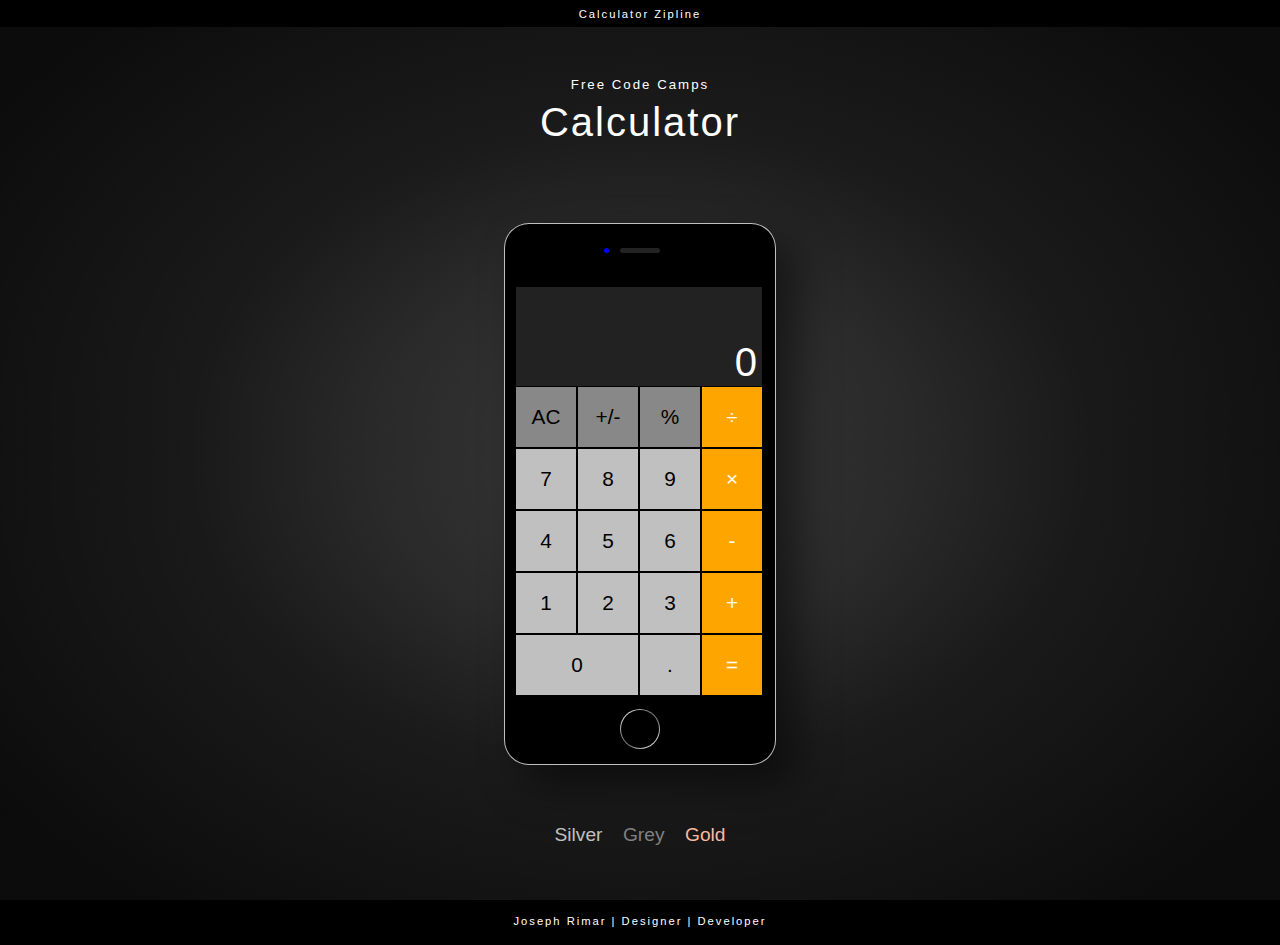
<file: Calculator/index.html>
<!DOCTYPE html>
<html>
	<head>
		<meta charset="utf-8">
		<meta name="viewport" content="width=device-width, initial-scale=1">
		<link href='https://fonts.googleapis.com/css?family=Ubuntu:400,300italic|Lato:100,400,700|Merriweather:300,400' rel='stylesheet' type='text/css'>
		<link rel="stylesheet" type="text/css" href="calculator.css">
	</head>
	<body>
		<div id='mainWrapper'>
		
					
						<header>
							<h4>Calculator Zipline</h4>
						</header>
						<div id='titleInfo'>
							<h5>Free Code Camps</h5>
							<h2>Calculator</h2>
						</div>
						<div id='calcBody'>

							<div id='calcbodyInside' class='colorChange'>
									<div id="calcInterior">
										<div id="calcTop" class='colorChange'>
											<div id='camera'></div>
											<div id="earPiece"></div>
									</div>
									<div id="calcDisplay">
										<p id="calcText">0</p>
									</div>
									<div id='calcControls'>
										<div class="mainControls">
											<ul>
												<li id='clearButton' class=" controls nonNumbers">AC</li>
												<li id='plusMinusButton' class="nonNumbers">+/-</li>
												<li id='percentButton' class="nonNumbers">%</li>
												<li id='divideButton' class="operation rightAligned">&divide</li>
											</ul>
										</div>
										<div class="mainControls">
											<ul>
												<li id='sevenButton' class="numControls" value="7">7</li>
												<li id='eightButton' class="numControls" value="8">8</li>
												<li id='nineButton' class="numControls" value="9">9</li>
												<li id="multiply" class="operation rightAligned">&times</li>
											</ul>
										</div>
										<div class="mainControls">
											<ul>
												<li id='fourButton' class="numControls" value="4">4</li>
												<li id='fiveButton' class="numControls" value="5">5</li>
												<li id='sixButton' class="numControls" value="6">6</li>
												<li id='minusButton' class="operation rightAligned">-</li>
											</ul>
										</div>
										<div class="mainControls">
											<ul>
												<li id='oneButton' class="numControls" value="1">1</li>
												<li id='twoButton' class="numControls" value="2">2</li>
												<li id='threeButton' class="numControls" value="3">3</li>
												<li id='addButton' class="operation rightAligned">+</li>
											</ul>
										</div>
										<div class="mainControls">
											<ul>
												<li id="zeroButton" class=" numControls controls" value="0">0</li>
												<li id='decimalButton' class=" numControls controls" value="">.</li>
												<li id='equalsButton' class="operation rightAligned">=</li>
											</ul>
										</div>
										
									</div>
									<div id="calcBottom" class='colorChange'>
										<div id='fingerButtonOutside' class='silverRing'>
											<div id='fingerButtonInside' class='colorChange'>
										</div>
									</div>
									</div>
								</div>
							</div>
						</div>
						<ul id="colorOptions">
							<li id="silverColor">Silver</li>
							<li id="blackColor">Grey</li>
							<li id="goldColor">Gold</li>
						</ul>
		</div>
		<footer>
			<p>Joseph Rimar | Designer | Developer</p>
		</footer>
		<script type="text/javascript" src="calculator.js"></script>
		
	</body>
</html>
</file>
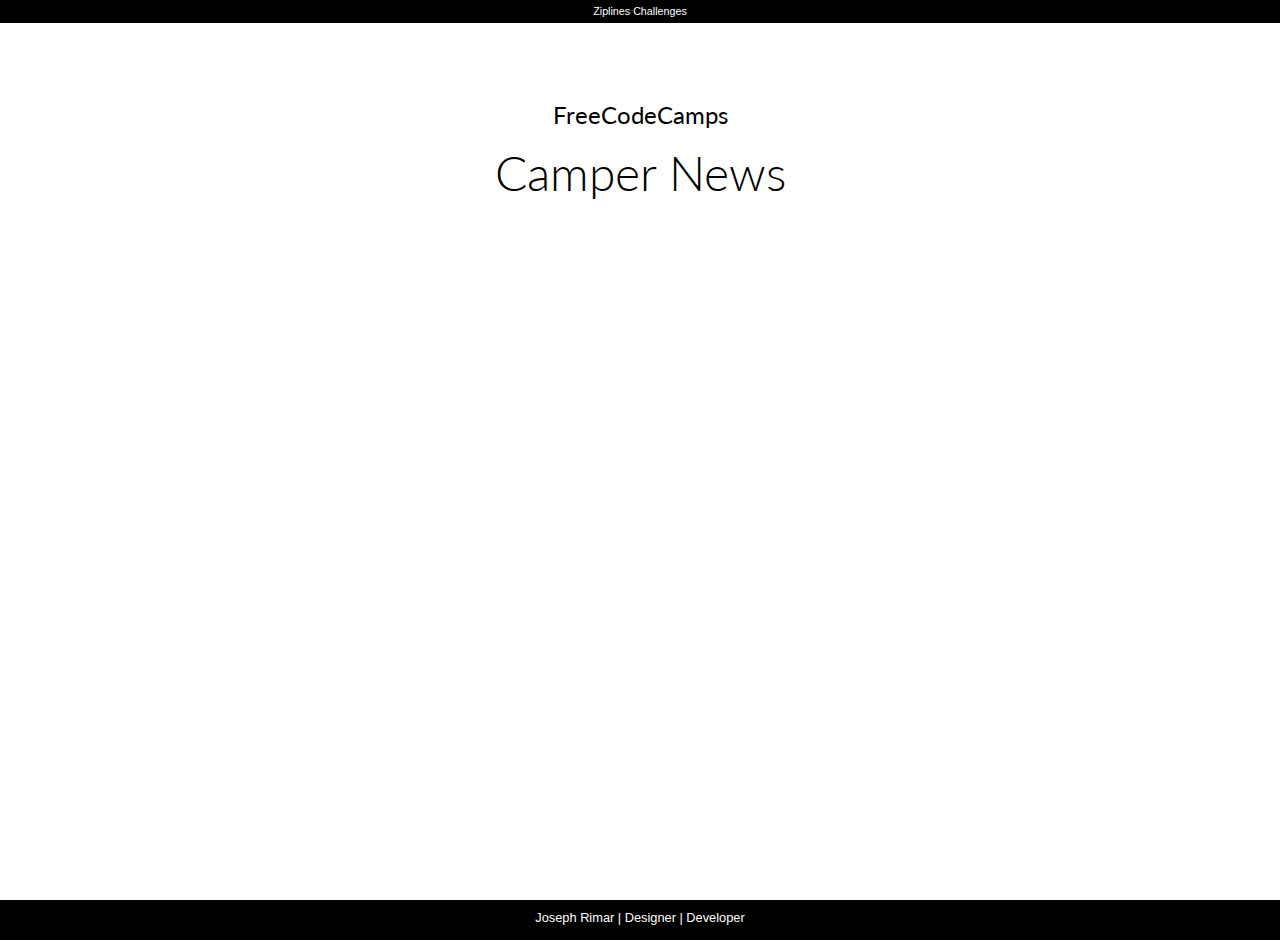
<file: camperNews/index.html>
<!DOCTYPE html>
<html>
	<head>
		<meta charse"utf-8">
		<meta name="viewport" content="width=device-width, initial-scale=1">
		<link href='https://fonts.googleapis.com/css?family=Lato:300,100' rel='stylesheet' type='text/css'>
		<link rel="stylesheet" type="text/css" href="main.css">
		<script type="text/javascript" src="https://ajax.googleapis.com/ajax/libs/jquery/2.1.3/jquery.min.js"></script>
	</head>
	<body>
		<div id="mainWrapper">
			<header>
				<h6>Ziplines Challenges</h6>
			</header>
			<h6 id="codeCamp">FreeCodeCamps</h6>
			<h3 id="mainTitle">Camper News</h3>
			<!-- <div class="entry">
				<div class="image"></div>
				<p class="title">A New Title Goes Here</p>
				<p class="author">Author here</p>
				<p class="likes"> &#9829 Likes</p>
				<p class="date">posted on ....</p>
				<button class="link">Discuss</button>
			</div>
			<div class="entry">
				<div class="image"></div>
				<p class="title">A New Title Goes Here</p>
				<p class="author">Author here</p>
				<p class="likes">Likes</p>
				<p class="date">posted on ....</p>
				<button class="link">Discuss</button>
			</div>
			<div class="entry">
				<div class="image"></div>
				<p class="title">A New Title Goes Here</p>
				<p class="author">Author here</p>
				<p class="likes">Likes</p>
				<p class="date">posted on ....</p>
				<button class="link">Discuss</button>
			</div>
			<div class="entry">
				<div class="image"></div>
				<p class="title">A New Title Goes Here</p>
				<p class="author">Author here</p>
				<p class="likes">Likes</p>
				<p class="date">posted on ....</p>
				<button class="link">Discuss</button>
			</div> -->
		</div>
		<footer>
			<p>Joseph Rimar | Designer | Developer</p>
		</footer>
		<script type="text/javascript" src="app.js"></script>
	</body>
</html>
</file>
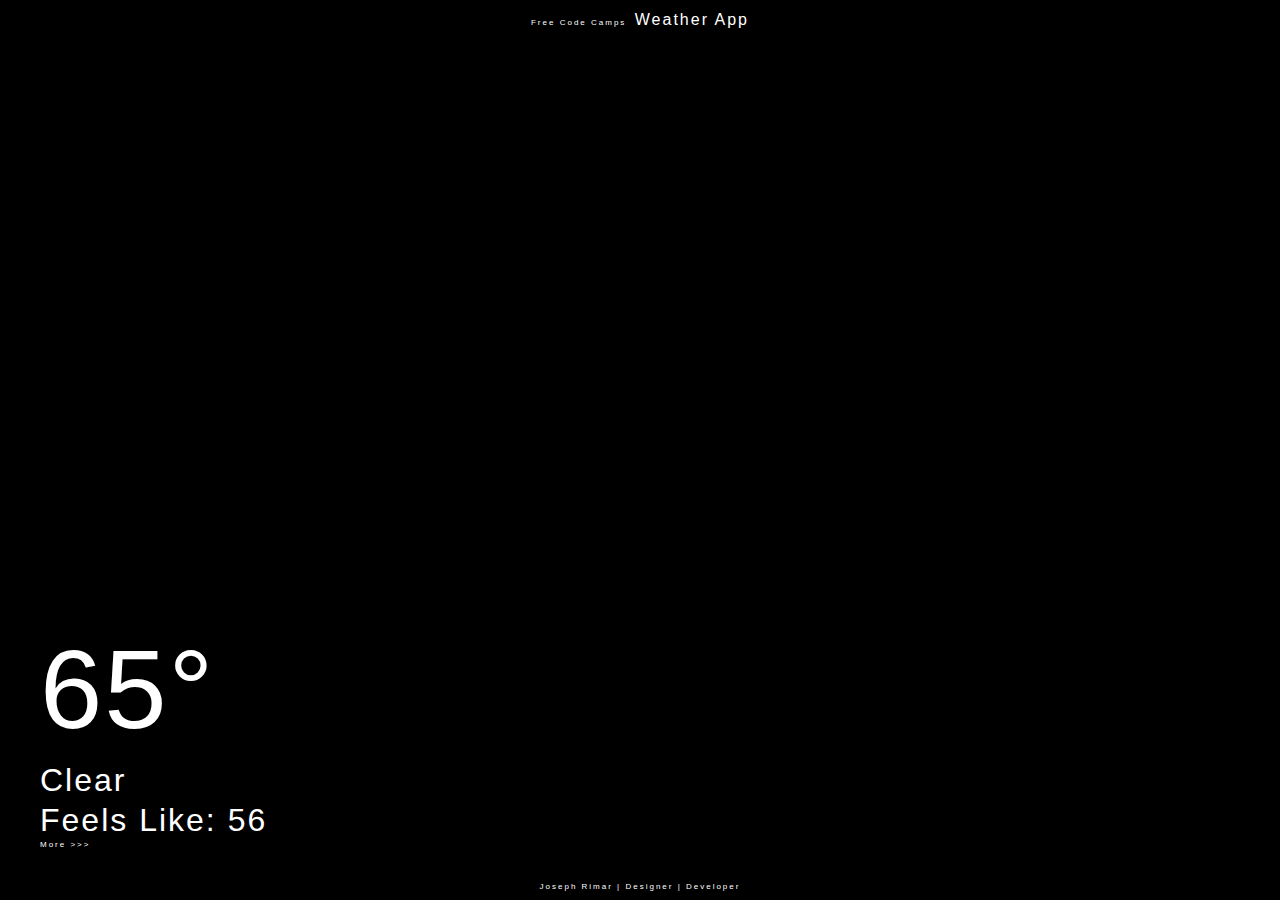
<file: localWeather/index.html>
<!DOCTYPE html>
<html>
	<head>
		<meta charset-"utf-8">
		<meta name="viewport" content="width=device-width, initial-scale=1">
		<link href='https://fonts.googleapis.com/css?family=Lato:400,300,100' rel='stylesheet' type='text/css'>
		
		<link rel="stylesheet" type="text/css" href="main.css">
		<script src="http://code.jquery.com/jquery-1.11.0.min.js"></script>
	</head>
	<body>
		<div id="mainWrapper">
			
			<p id="titleInfo">Free Code Camps &nbsp<span>Weather App</span></p>
			<div id="smallWeather">
				<h1>65&deg</h1>
				<p>Clear</p>
				<p>Feels Like: 56</p>
				<p>More >>> </p>
			</div>
			<div id="bigWeather">
				<h2 id="exitButton">X</h2>
				<div id="currentInfo">
					<h2 id="cityTag">Location</h2>
					<h4 id="conditionsTag">Conditions</h4>
					<h4 id='windConditionsTag'>Windy</h4>
					<h1 id="temperatureTag">60&degF</h1>

				</div>
				<div id="smallConditionsTag">
					<p>Today Wednesday</p>
					<p>59 42</p>
				</div>
				<div id="hourlyForcastTag">
					<!-- <div class="hourlyForcast">
						<p>Time</p>
						<p>Image</p>
						<p>Temp</p>
					</div> -->
					</div>
				<div id="weeklyForcastTag">
					<!-- <div class="dailyWeather">
						<p>Monday</p>
						<p>Icon</p>
						<p>70 &nbsp 52</p>
					</div> -->
				</div>
				<div id="summary">
					<p>Summary of today</p>
				</div>
				<div id='dailyDetails'>
					<div id="dailySummaryLeft">
						<p>Sunrise: </p>
						<p>Sunset: </p>
						<p>Chance of Rain: </p>
						<p>Humidity: </p>
						<p>Wind: </p>
						<p>Feels Like: </p>
					</div>
					<div id="dailySummaryRight">
						<p>6:58AM</p>
						<p>6:23PM</p>
						<p>20%</p>
						<p>65%</p>
						<p>6</p>
						<p>65</p>
				</div>
			</div>
		</div>
			<p id="footer">Joseph Rimar | Designer | Developer</p>
		</div>
		<script type="text/javascript" src="app.js"></script>
		</body>
</html>
</file>
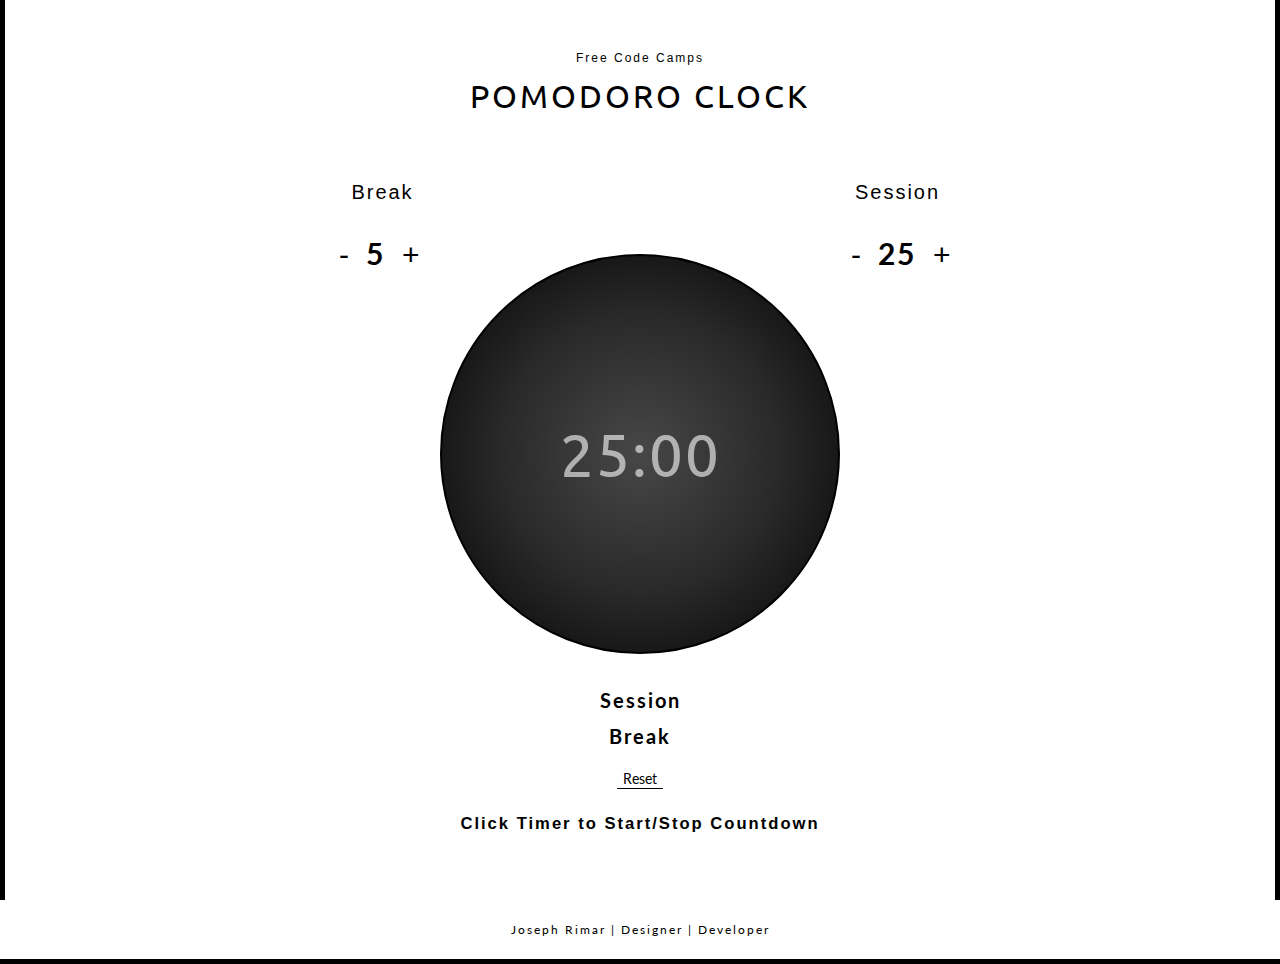
<file: PomodoroClock/index.html>
<!DOCTYPE html>
<html>
	<head>
		<meta name="viewport" content="width=device-width, initial-scale=1">
		<link href='https://fonts.googleapis.com/css?family=Ubuntu:400,300italic|Lato:400,700' rel='stylesheet' type='text/css'>
		<link rel="stylesheet" type="text/css" href="main.css">
		<title>Pomodoro Clock</title>
	</head>
	<body>
		<div id="mainWrapper">
			<header>
				<h4>Joseph Rimar</h4>
			</header>
			<div id="Machine">
				<div id="titleBlock">
					<h6>Free Code Camps</h6>
					<h1>POMODORO CLOCK</h1>
				</div>
				<h4 id="breakTitle">Break</h4>
				<h4 id="sessionTitle">Session</h4><br>
				<div id="mainControls">
					<div id="breakControls" class='controls'>
						<button id="decreaseBreak">-</button>
						<p id="breakLabel"></p>
						<button id="increaseBreak">+</button>
					</div>
					<div id="sessionControls" class='controls'>
						<button id="decreaseSession">-</button>
						<p id="sessionLabel"></p>
						<button id="increaseSession">+</button>
					</div>
				</div>
				<div id="mainTimerDiv">
					<h2 id="timerText"></h2>
				</div>
				<div id='Current'>
					<p id='sessionTag'>Session</p>
					<p id='breakTag'>Break</p>
				</div>
				<button id='Reset'>Reset</button>
				<h5 id='Instructions'>Click Timer to Start/Stop Countdown</h5>

			</div>
		</div>
		<footer>
			<p>Joseph Rimar | Designer | Developer</p>
		</footer>
		<script type="text/javascript" src='app.js'></script>
	</body>
</html>
</file>
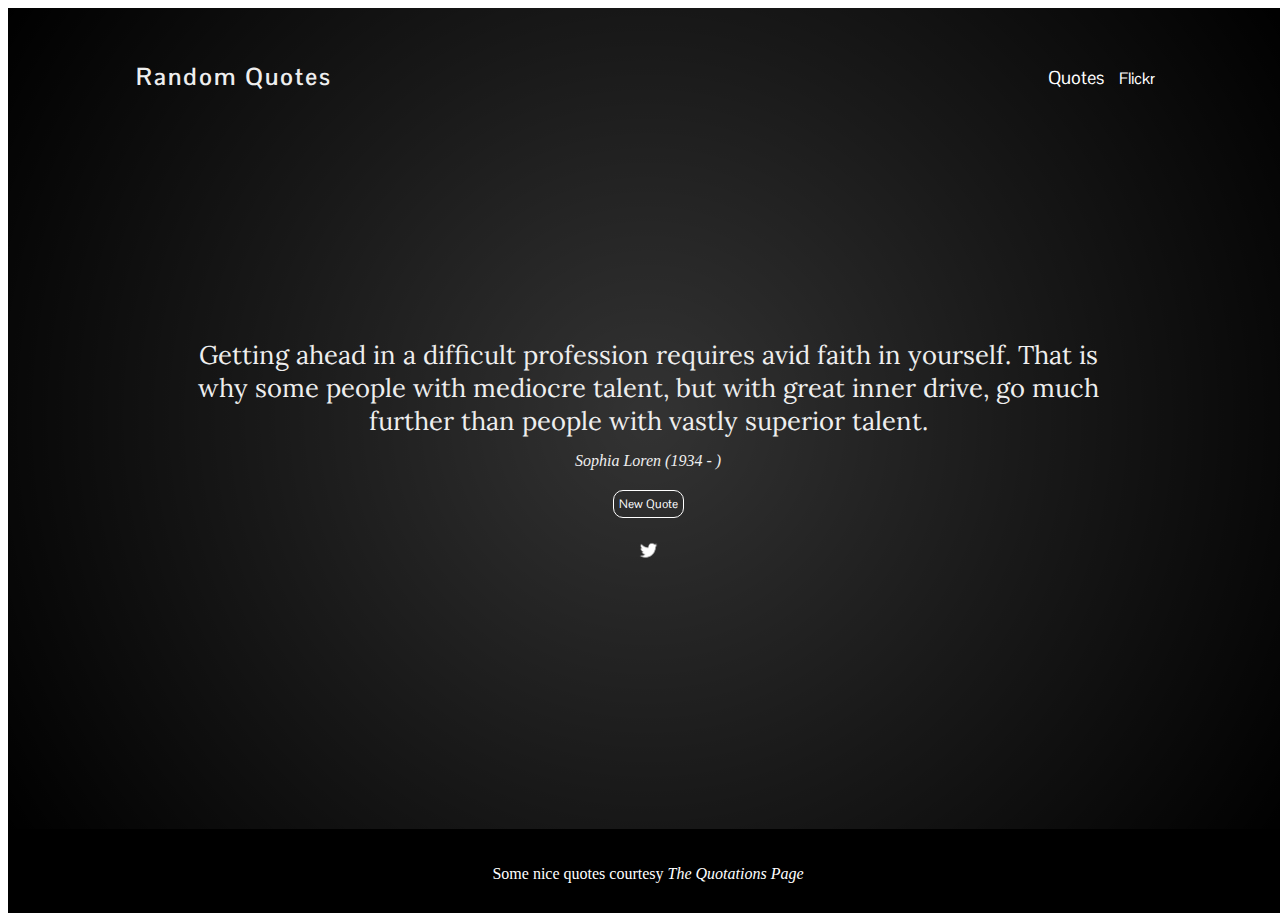
<file: randomQuoteMachine/index.html>
<!DOCTYPE html>
<html>
	<head>
		<meta charset="utf-8">
		<meta name="viewport" content="width=device-width, initial-scale=1">
		<link href='https://fonts.googleapis.com/css?family=Poiret+One|Pontano+Sans|Lora' rel='stylesheet' type='text/css'>
		<link rel="stylesheet" href="style.css">
		<script src="http://code.jquery.com/jquery-1.11.0.min.js"></script>
	</head>
	<body>
		<div id="wrapper">
			<div id="title">
				<h1>Random Quotes</h1>
					<button id="showQuotes" class="headerButtons selected" onclick="showQuotes()">Quotes</button>
					<button id="showFlickr" class="headerButtons unselected" onclick="showFlickr()">Flickr</button>
			</div>
			<h3> </h3>
			<div id="quoteWrapper">
				<div id="quote">
				</div>
				<div id="author">
				</div>
			
			<button onclick="clicked()" id="quoteButton" class="action">New Quote</button><br>
			<a id="tweetButton" class="twitter-share-button" href="#"><img id="twitterLogo" src="TwitterLogo_white.png"></a>
			</div>
			<div id="flickrWrap">
				<h3>Some interesting quotes from <a href="http://www.flickr.com/photos/tags/quotes">Flickr's Feed</a></h3>
				<div id='flickrPhoto'>
				</div>
				<button id='flickrButton' onclick="getFlickrPhotos()" class="action">Get Quote</button>
			</div>
		</div>
		<body>
	<footer>
		<p>Some nice quotes courtesy <a id="quotationsPage" href="#">The Quotations Page</a></p>
		<script type="text/javascript" src="app.js"></script>
	</footer>
</html>
</file>
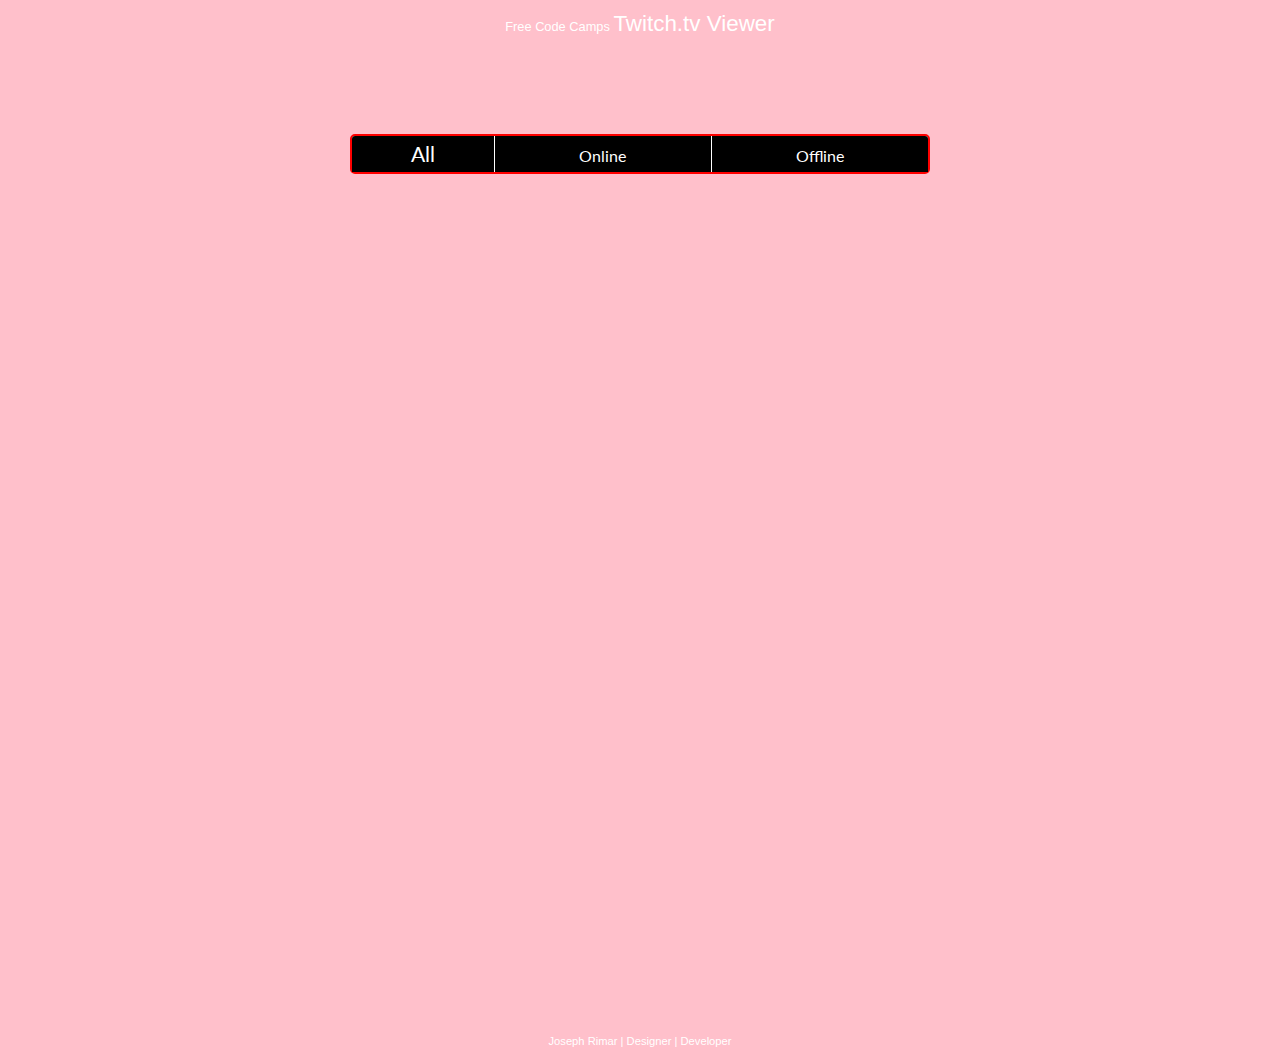
<file: twitchTv/index.html>
<!DOCTYPE html>
<html>
	<head>
		<meta charset="utf-8">
		<meta name="viewport" content="width=device-width, initial-scale=1">

		<link rel="stylesheet" type="text/css" href="main.css">
			<link href='https://fonts.googleapis.com/css?family=Lato:300,100' rel='stylesheet' type='text/css'>
		<script type="text/javascript" src="https://ajax.googleapis.com/ajax/libs/jquery/2.1.3/jquery.min.js"></script>
	</head>
	<body>
		<header>
			<h4><a href="http://www.freecodecamp.com">Free Code Camps </a><span>Twitch.tv Viewer</span></h4>
		</header>
		<div id="mainWrapper">
			<div id="content">
				<div id="status">
					<h2 id="showAll" class="statusTitle active">All</h2>
					<h2 id="showOnline" class="statusTitle inactive">Online</h2>
					<h2 id="showOffline" class="statusTitle inactive">Offline</h2>
				</div>
				<div id="allStreamers">
					<!-- <div class="streamer">
						<img src="http://vignette1.wikia.nocookie.net/adventuretimewithfinnandjake/images/2/29/Tom-cruise-funny-face.png/revision/latest?cb=20130216121424" alt="funnyFace">
						<h4>FreeCodeCamp</h4>
						<h3>&#10060</h3> -->
						<!-- <p>more info here</p> -->
					<!-- </div>
					<div class="streamer">
						<img src="http://vignette1.wikia.nocookie.net/adventuretimewithfinnandjake/images/2/29/Tom-cruise-funny-face.png/revision/latest?cb=20130216121424" alt="funnyFace">
						<h4>FreeCodeCamp</h4>
						<h3>&#10060</h3>
						<p>more info here</p>
					</div> -->

				</div>
				<div id='onlineStreamers'>
				</div>
				<div id='offlineStreamers'>
				</div>
			</div>
		</div>
		<footer id="stickyFooter">
			<h4>Joseph Rimar | Designer | Developer</h4>
		</footer>
		<script type="text/javascript" src="app.js"></script>
	</body>
</html>
</file>
<file: randomQuoteMachine/style.css>
* {
	box-sizing: border-box;
}

html {
	text-align: center;
}

html, body, #wrapper {
	height: 97%;
	width: 100%;
}


#wrapper {
	color: #eee;
	padding-top: 10%;
	background: radial-gradient(circle,rgba(0,0,0,.8), rgba(0,0,0,.9), rgba(0,0,0,1)); 
	overflow: scroll;
}

#title {
	padding-top: 2px;
	width: 30%;
	margin: 2% auto 0;
	border-bottom: solid 1px;
	padding-bottom: 5px;
	font-family: 'Pontano Sans', sans-serif;
	letter-spacing: 2px;
}

.headerButtons {
	margin: auto;
	font-size: 1em;
	border-radius: 10px;
}

.selected {
	/*background-color: white;
	color: black;*/
	font-size: 1.15em;
}
.unselected:hover {
	transform: rotate(360deg);
}


#quoteWrapper {
	width: 75%;
	margin: auto;
	margin-bottom: 10px;
}

#quote {
	padding: 20px 20px 5px 20px;
	font-size: 1em;
	font-family: 'Lora', serif;
	font-weight: 100;
}
#author {
	font-size: 1em;
	padding-top: 10px;
	font-style: italic;
}
#twitterLogo {
	width: 25px;
	height: 25px;
}

#flickrWrap {
	display: none;
}
#flickrPhoto {
	display: none;
	margin-top: 20px;
	width: 75%;
	margin: auto;
}

#flickrWrap h3 {
	font-size: 1rem;
	font-family: 'Pontano Sans', sans-serif;
}

.action {
	border: solid 1px;
	font-size: .75em;
	border-radius: 10px;
}

.photoFeed {
	min-width: 280px;
	min-height: 280px;
	max-height: 400px;
	max-width: 280px;
}
a {
	text-decoration: none;
	color: white;
	font-style: italic;
}

button {
	font-size: 1em;
	border: none;
	margin-top: 20px;
	margin-bottom: 20px;
	background-color: inherit;
	color: white;
	padding: 5px;
	font-family: 'Pontano Sans', sans-serif;
}

button:hover {
	background-color: black;
	color: white;
	cursor: pointer;
}

button:focus {
	outline: none;
}

footer {
	padding: 20px;
	background-color: black;
	color: white;
}

footer p {
	margin-bottom: 10px;
	height: 3%;
	
}

@media (min-width: 780px) {
	#wrapper {
		padding-top: 3%;
	}
	#title {
		width: 90%;
		max-width: 1024px;
		border: none;
		margin-bottom:180px;
		text-align: right;
	}

	#title h1 {
		margin: 0;
		text-align: left;
		float: left;
		font-size: 1.5em;

	}

	#title h1:after {
		content: "";
		clear: both;
	}

	#headerButtons {
		float: right;
	}

	#quoteWrapper {
		max-width: 980px;
		
	}
	#quote {
		font-size: 1.6rem;
	}

	#flickrWrap {
		margin-top: -5%;
	}
	.photoFeed {
	min-width: 280px;
	min-height: 280px;
	max-height: 480px;
	max-width: 480px;
}
}

@media (min-width: 1024px) {
	#wrapper {
		padding-top: 2%;
	}

	#quoteWrapper {
		padding-top: 3%;
	}


}
</file>
<file: Calculator/calculator.css>
/*-------- Reset all Browser Styling --------*/
html, body { margin: 0px; padding: 0px; border: 0px; }
body { font: 1em/1.25 Arial, Helvetica, sans-serif; }
h1, h2, h3, h4, h5, h6 { margin: 0; 
	padding: 0; 
	font-weight: normal; 
	font-family: Arial, 
	Helvetica, sans-serif; 
}
/*-------- Box Sizing --------*/
* {
	box-sizing: border-box;
}

/*-------- Main Styling --------*/

html, body, #mainWrapper {
	height: 100%;
	margin: 0 auto;
	text-align: center;
	font-family: "Lato" Arial;
	font-weight: 400;

}

/*body {
	overflow: scroll;
}*/
#mainWrapper {
	overflow: scroll;
	background: linear-gradient(rgba(0,0,0,.9),rgba(0,0,0,.9),rgba(0,0,0,.9),rgba(0,0,0,.9),
		rgba(0,0,0,.7),rgba(0,0,0,6),rgba(0,0,0,1));
}

#wall, #floor {
	display: none;
}
 
header {
	font-family: "Merriweather" Arial;
	font-weight: 400;
	letter-spacing: 2px;
	font-size: .7em;
	background-color: black;
	color: white;
	height: 3%;
	padding-top: 5px;
}

#titleInfo {
	margin: 20px auto;
	color: white;
}

#titleInfo * {
	font-family: "Lato" sans-serif;
	font-weight: 100;
	letter-spacing: 2px;
	padding-bottom: .5%;
}

#titleInfo h2 {
	font-size: 2.5rem;
	margin-top: -3px;
}

#calcBody {
	margin: 40px auto 20px;
	height: 542px;
	width: 272px;
	padding: 1px;
	border-radius: 25px;
	background-color: silver;
}


#calcbodyInside {
	padding: 0;
	float: left;
	background-color: black;
	height: 540px;
	width: 270px;

	border-radius: 24px;

}

#calcInterior {
	height: 510px;
	width: 250px;
	/*border: solid 1px;*/
	border-radius: 15px;
	padding-top: 1px;
	margin: 10px auto;
	background-color: black; /*rgba(255,255,255,0.9);*/

}

#calcTop {
	margin: -2px -1px 0px -1px;
	background-color: rgba(0,0,0,1);
	height: 52px;
	width: 252px;
	border-radius: 8px 8px 0 0;
}

#camera {
	float: left;
	display: inline-block;
	height: 5px;
	width: 5px;
	border-radius: 50%;
	background-color: blue;
	margin: 15px 0 0 90px;
}

#earPiece {
	display: inline-block;
	height: 5px;
	width: 40px;
	margin: 15px 0 0 -95px;
	background-color: #222;
	border-radius: 3px;

}

#calcBottom {
	margin: 0px -1px -1px -1px;
	width: 252px;
	background-color: rgba(0,0,0,1);
	height: 51px;
	border-radius: 0 0 8px 8px;
}

#fingerButtonOutside {
	display: inline-block;
	height: 40px;
	width: 40px;
	margin: 13px auto;
	padding: 1px;
	border-radius: 50%;
	/*background: linear-gradient(to left bottom, white, silver,#666, #666, silver, white);*/
}

#fingerButtonInside {
	height: 38px;
	width: 38px;
	border-radius: 50%;
	background-color: black;
}

#calcDisplay {
	position: relative;
	float: left;
	
	border: solid 2px black;
	border-bottom: none;
	margin-left: -1px;
	border-radius: 2px 2px 0 0;
	width: 250px;
	text-align: right;
	padding-top: 10px;
	height: 101px;
	font-family: "Lato" Arial;
	font-weight: 100;
	font-size: 2.5em;
	overflow: scroll;
	background-color: #222;
	color: white;
	
}

#calcDisplay p {
	margin-right: 5px;
	
}

/*#calcDisplay:after {
	content: "";
	clear: both;
}
*/
#calcControls {
	/*margin-top: -1px;
	border: solid 1px black;
	float: left;
	margin-left: -1px;*/
	padding: 0;
	width: 250px;

}

.mainControls {
	width: 250px;
	text-align: center;
	margin: 0 auto;
	padding: 0;
	z-index: -1;
}

.mainControls ul {
	display: table;
	width: 248px;
	height: 62px;
	text-align: center;
	margin: 0;
	padding: 0;
}
.mainControls li {
	display: table-cell;
	width: 61px;
	height: 62px;
	font-weight: 400;
	margin: 0;
	padding: 0;
	text-align: center;
	vertical-align: middle;
	z-index: 0;
	background-color: silver;
	border: solid 1px black;
	font-size: 1.3em;
}

.mainControls li:hover {
	cursor: pointer;
}

.mainControls li:active {
	cursor: pointer;
	font-size: .9em;
	box-shadow:  inset 0px 0px 15px 5px rgba(255, 255, 190, .3); /*rgba(0, 0, 0, .3)*/
}

.nonNumbers {
	background-color: #888 !important;
}

.rightAligned {
	background-color: orange !important;
	color: white;
}

#zeroButton {
	width: 122px;
}

#colorOptions {
	display: block;
	width: 80%;
	margin: 10px auto;
	padding: 0;
	
}
#colorOptions li {
	display: inline-block;
	padding: 8px;
	font-family: "Merriweather" Arial;
	font-weight: 300;
	font-size: 1.2em;
}

#colorOptions li:hover {
	cursor: pointer;
}

#silverColor {
	color: silver;
}

#blackColor {
	color: grey;
}

#goldColor {
	color: rgb(246,186,160); /*rgb(226,186,120)*/
}

footer {
	height: 45px;
	padding-top: 1px;
	background-color: black;
	color: white;
	font-size: .7em;
	font-family: "Lato" Arial;
	font-weight: 100;
	letter-spacing: 2px;

}

/*different color combinations*/
.silverRing {
 	background: -webkit-linear-gradient(left top, white, silver, #777, #777, silver, white) !important;
 	background: -o-linear-gradient(bottom right, white, silver, #777, #777, silver, white) !important;
 	background: -moz-linear-gradient(bottom left, white, silver, #777, #777, silver, white) !important;
 	background: linear-gradient(bottom left, white, silver, #777, #777, silver, white) !important;


}

.goldRing {
	background: -webkit-linear-gradient(left top, white,white, rgb(145,112,59), rgb(145,112,59), white, white) !important;
	background: -o-linear-gradient(bottom right, white,white, rgb(145,112,59), rgb(145,112,59), white, white) !important;
	background: -moz-linear-gradient(bottom right, white,white, rgb(145,112,59), rgb(145,112,59), white, white) !important;
	background: linear-gradient(to bottom right, white,white, rgb(145,112,59), rgb(145,112,59), white, white) !important;
}

@media(min-width: 499px) {

	#mainWrapper {
		background: radial-gradient(rgba(0,0,0,.7) 0%,
			rgba(0,0,0,.75) 10%, rgba(0,0,0,.8) 30%,rgba(0,0,0,.84) 40%, rgba(0,0,0,.88) 50%, rgba(0,0,0,.95) 90%),
			linear-gradient(rgba(0,0,0,.1), rgba(0,0,0,.2), rgba(0,0,0,.1));
	}
	
/*	#wall, #floor {
		padding: 0;
		margin:0;
		display: block;
		border: none;

	}

	#wall {
		position: absolute;
		top: 0;
		height: 65%;
		width: 100%;
		background-image: radial-gradient(ellipse farthest-corner at 60% 70% , rgba(0,0,0,.75) 0%, 
			rgba(0,0,0,.78) 10%, rgba(0,0,0,.8) 20%,rgba(0,0,0,.84) 50%, rgba(0,0,0,.95) 90%),
			linear-gradient(rgba(0,0,0,.05), rgba(0,0,0,.1));
		z-index: 0;
	}

	#floor {

		position: absolute;
		top: 65%;
		height: 35%;
	/*	margin-top: -1px;*/
	
	/*	margin-bottom: 0;
		width: 100%;
		
		background-image: radial-gradient(ellipse farthest-corner at 70% 70% , rgba(0,0,0,.7) 0%,
			rgba(0,0,0,.75) 30%, rgba(0,0,0,.8) 60%,rgba(0,0,0,.84) 70%, rgba(0,0,0,.88) 80%, rgba(0,0,0,.95) 90%),
			linear-gradient(rgba(0,0,0,.1), rgba(0,0,0,.2));
		z-index: 0;

	}*/
	#calcBody {
		
		box-shadow: 20px 20px 40px rgba(0,0,0,.5);
	}

	header {
		padding-top: 7px;
		width: 100%;
		/*margin-top: -850px;*/
	}
	#titleInfo {
		margin: 50px auto;
	}

	#calcBody {
		margin: 70px auto 50px;
	}

	footer {
		padding-top: 3px;
	}
}

@media (min-height: 1000px) {
	#wall {
		height: 60%;
	}

	#floor {
		height: 41%;
	}
}
</file>
<file: camperNews/main.css>
/*-------- Reset all Browser Styling --------*/
html, body { margin: 0px; padding: 0px; border: 0px; }
body { font: 1em/1.25 Arial, Helvetica, sans-serif; }
h1, h2, h3, h4, h5, h6 { margin: 0; 
	padding: 0; 
	font-weight: normal; 
	font-family: Arial, 
	Helvetica, sans-serif; 
}

/*-------- Box Sizing --------*/

* {
	box-sizing: border-box;
}

/*-------- Main Styling --------*/
html, body, #mainWrapper {
	height: 100%;
	width: 100%;
	margin: auto;
	text-align: center;
	font-family: "Lato" Arial;
}

html, body {
	background-color: black;
}

#mainWrapper {
	background-color: white;
	overflow: scroll;
}

header {
	padding: 5px;
	margin-bottom: 6%;
	font-size: 1em;
	background-color: black;
	color: white;
}

#mainTitle, #codeCamp {
	width: 80%;
	font-family: "Lato";
}

#codeCamp {
	margin: auto;
}

#mainTitle {
	margin: 1% auto 7%;
	font-size: 2em;
	font-weight: 300;
}

/*Styling for ajax content*/

.entry {
	display: inline-block;
	width: 250px;
	height: 350px;
	border-bottom: solid 1px rgba(0,0,0,0.2);
	border-radius: 2px;
	margin: 5% 10px;
	text-align: left;
	overflow: hidden;
	background-color: white;
	color: rgba(0,0,0,0.8);
	box-shadow: -2px -2px 5px, 2px 2px 5px;
}

.entry:hover {
	cursor: pointer;
}

.image {
	width: 280px;
	height: 255px;
 	background: url("http://vignette1.wikia.nocookie.net/adventuretimewithfinnandjake/images/2/29/Tom-cruise-funny-face.png/revision/latest?cb=20130216121424");
 	background-size: cover;
 	background-repeat: no-repeat;
 /*	filter: gray;
 	filter: grayscale(1);
 	-webkit-filter: grayscale(1);*/

}

.title, .author, .likes, .date, .link {
	margin: 4px 5px;
	max-width: 90%;
	font-weight: 300;
}

.title {
	font-size: 1.1em;
}

.date {
	font-size: .7em;
}

/*.link {
	background-color: black;
	color: white;
	font: "Lato" Arial;
	font-weight: 100;
	border: none;
}*/

footer {
	height: 40px;
	background-color: black;
	color: white;
	
}
footer p {
	margin: auto;
	padding-top: 10px;
	font-weight: 100;
	font-size: .8em;
}

@media (min-width: 599px) {
	#mainWrapper {
		max-width: 1300px;
		
	}

	#codeCamp {
		font-size: 1.5em;
	}

	#mainTitle {
		font-size: 3em;
		margin-bottom: 30px;
	}

	#entry {
		margin: 10px auto 0px;
	}

	footer {
		margin: auto;
		max-width: 1300px;
	}
}
</file>
<file: localWeather/main.css>
/*-------- Reset all Browser Styling --------*/
html, body { margin: 0px; padding: 0px; border: 0px; }
body { font: 1em/1.25 Arial, Helvetica, sans-serif; }
h1, h2, h3, h4, h5, h6 { margin: 0; 
	padding: 0; 
	font-weight: normal; 
	font-family: Arial, 
	Helvetica, sans-serif; 
}

/*-------- Box Sizing --------*/

* {
	box-sizing: border-box;
}

/*-------- Main Styling --------*/

html {
	background-color: black;
}

html, body, #mainWrapper {
	height: 100%;
	text-align: center;
	margin: auto;
}

body {
	position: relative;
	
	
}




#titleInfo {
	margin: 10px auto;
	font-size: .5rem;
}

#titleInfo span {
	font-size: 1rem;
	font-weight: 300;
}

#footer {
	position: absolute;
	bottom: 0;
	margin-top: 10px;
	/*margin: 0 auto 5px;*/
	
	width: 100%;
	font-size: .5em;
}

#mainWrapper {
	overflow: scroll;
	background-image: 
		linear-gradient(rgba(0,0,0,.3), rgba(0,0,0,.5)),
		url("http://s3-media4.fl.yelpcdn.com/bphoto/K6ucDigUgvDHpvL1HQELCA/o.jpg");
	background-repeat: no-repeat;
	background-size: cover;
	font-family: "Lato" Arial;
	font-weight: 100;
	letter-spacing: 2px;

	color: white;
}

#smallWeather {
	position: absolute;
	bottom: 0;
	left: 0;
	margin-left: 40px;
	margin-bottom: 40px;
	text-align: left;
	display: block;
}

#smallWeather h1 {
	font-family: "Lato" Arial;
	font-weight: 300;
	font-size: 5em;
	padding: 0;
}

#smallWeather p {
	padding: 0;
	margin: 0;
}

#smallWeather p:last-child {
	font-size: .5em;
	padding-bottom: 10px;
}

#smallWeather:hover {
	cursor: pointer;
}

#bigWeather {
	display: none;
}

#exitButton {
	float: right;
	margin-top: -50px;
	margin-right: 10px;
	font-size: 2em;
}

#exitButton:hover {
	cursor: pointer;
}

#cityTag {
	margin: 5% auto 0;
}

#conditionsTag {
	margin: 0 auto;
}

#windConditionsTag {
	margin: 0 auto 2%;
}
#temperatureTag {
	margin: 0 auto  20px;
	font-size: 4em;
	width: 200px;
	font-family: "Lato";
	font-weight: 100;
}

#temperatureTag:hover {
	cursor: pointer;
}

#smallConditionsTag {
	position: relative;
	margin: 0 auto;
	height: 8%;
	width: 70%;
	text-align: left;
}
#smallConditionsTag > p {
	position: absolute;
	left: 0;
	bottom: 0;
	margin-bottom: 2px;
	margin-left: 5px;
	display: inline-block;
	font-size: .8em;
}
#smallConditionsTag > p:last-child {
	right: 0;
	text-align: right;
	margin-right: 5px;
	/*margin-left: 50%;*/
}

#hourlyForcastTag {
	text-align: left;
	overflow: scroll;
	white-space: nowrap;
	margin: 0 auto;
	width: 70%;
	border-top: solid 1px;
	border-bottom: solid 1px;
}

.hourlyForcast {
	display: inline-block;
	text-align: center;
	margin: 0 10px;
}
#weeklyForcastTag {
	margin: auto;
	overflow: scroll;
	height: 40%;
	width: 70%;
	border-bottom: solid 1px;
}

 #weeklyForcastTag div:last-child {
 	margin-bottom: 20px;
 }

.dailyWeather {
	position: relative;
	height: 20%;
	min-height: 25px;
	margin-top: 5px;
	margin-bottom: 5px;
	padding: 0;
	/*border: solid 1px;*/
}
.dailyWeather p {
	display: inline-block;
	margin-top: 5px;
	margin-bottom: 5px;
}

.dailyWeather > p:first-child {
	position: absolute;
	left:0;
	bottom: 0;
	margin-left: 5px;
}

.dailyWeather > p > img {
	position: absolute;
	left: 46%;
	right: 47%;
	bottom: 0;
	margin-bottom: -12px;
}

.dailyWeather > p:last-child {
	position: absolute;
	right: 0;
	bottom: 0;
	margin-right: 5px;
}

#summary {
	border-bottom: solid 1px;
	min-height: 25px;
	width: 70%;
	margin: auto;
	text-align: left;
	padding: 10px 5px;
}

#dailyDetials {
	width: 70%;
	margin: auto 20px;
}

#dailySummaryLeft, #dailySummaryRight {
	display: inline-block;
	width: 150px;
	margin-top: 10px;
}

#dailySummaryLeft {
	text-align: right;
	margin-right: 5px;
}

#dailySummaryRight {
	text-align: left;
}

#dailySummaryLeft p, #dailySummaryRight p {
	margin: 0 auto;
	padding: 0px;
}

#dailySummaryLeft >p:nth-child(even), #dailySummaryRight >p:nth-child(even) {
	padding-bottom: 20px;
}

@media (min-width: 400px) {
	#smallConditionsTag, #hourlyForcastTag, #weeklyForcastTag, #summary {
		max-width: 700px;
	}
	#mainWrapper {
		max-height: 1000px
	}

	#temperatureTag {
		font-size: 6em;
	}

	#smallWeather h1 {
		font-size: 7em;
	}

	#smallWeather p {
		font-size: 2em;
	}

	#exitButton {
		margin-top: -70px;
	}
}
</file>
<file: PomodoroClock/main.css>
/*-------- Reset all Browser Styling --------*/
html, body { margin: 0px; padding: 0px; border: 0px; }
body { font: 1em/1.25 Arial, Helvetica, sans-serif; }
h1, h2, h3, h4, h5, h6 { margin: 0; 
	padding: 0; 
	font-weight: normal; 
	font-family: Arial, 
	Helvetica, sans-serif; 
}

/*-------- Main Styling --------*/

* {
	box-sizing: border-box;
}


html {
	background-color: white;
	color: black;
	text-align: center;
	
}

html, body, #mainWrapper {
	height: 100%;
}

#mainWrapper {
	font-size: .75rem;
	font-family: "Lato", sans-serif;
	font-weight: 700;
	letter-spacing: 2px;
	/*background:rgba(255,255,255,0.2);*/
	overflow: scroll;
	border-right: 5px solid;
	border-left: 5px solid;

}

header {
	height: 20px;
	background-color: black;
	color: white;
	line-height: 16px;
	padding: 2px;
	font-size: .6rem;
	font-weight: 400;
}

#titleBlock {

	width: 90%;
	margin: auto;
	margin-bottom: 10%;
	padding: 2%;
	padding-top: 7%;
	font-family: "Lato", sans-serif;
	font-weight: 400;
}

#titleBlock h6 {
	margin-bottom: 2%;
}
#titleBlock h1 {
	font-size: 1.3rem;
	letter-spacing: 3px;
	font-family: "Ubuntu", Arial;
	/*text-shadow: 1px 1px #eef;*/
}

#breakTitle, #sessionTitle {
	display: inline-block;
	width: 20%;
	margin-left: 10%;
	margin-right: 10%;
	/*border: solid 1px;*/
}

#mainControls {
	margin: auto;
	height: 150px;
	width: 90%;
}

#mainControls * {
	display: inline-block;

}

 #breakControls, #sessionControls {
 	width: 45%;
 	/*border: solid 1px;*/
 }

 #breakControls *, #sessionControls * {
 	padding: 0 5px;
 	font-size: 1.5em;
}

.controls button {
	border: none;
	background-color: inherit;
	color: inherit;
}

button:hover {
	color: green;
	font-size: 2em;
	cursor: pointer;
}

button:focus {
	outline: none;

}

#mainTimerDiv {
	display: table;
	margin: -20% auto 10%;
	height: 280px;
	width: 280px;
	border: solid 1px;
	border-radius: 50%;
	background: radial-gradient(circle, rgba(0,0,0,.3),rgba(0,0,0,.6),rgba(0,0,0,1)), rgba(0,0,0,.6);


}

#timerText {
	display: table-cell;
	vertical-align: middle;
	font-size: 3em;
	font-family: 'Ubuntu', Arial;
	color: rgba(255,255,255,0.6);

}

#timerText span {
	font-size: .5em;
}

#Instructions {
	margin: 10% auto 0;
	padding-top: 2%;
	font-weight: bold;
}
#Current {
	line-height: 80%;
	margin-bottom: 20px;
}

footer {
	margin-top: 5%;
	font-family: "Lato", sans-serif;
	letter-spacing: 2px;
	font-size: .5em;
	padding: 10px 0 10px;
	border-bottom: 5px solid;
}

.active {
	font-size: 1.25em;
	color: orange;
}

.inactive {
	font-size: 1em;
	color: black;
}

.paused {
	font-size: 1.25em;
	color: grey;
}

#Reset {
	font-family: "Lato", sans-serif;
	border: none;
	border-bottom: solid 1px;
	font-size: .7em;
	background-color: inherit;
}

#Reset:hover {
	color : red;
}

/*-------- Media Queries --------*/

@media only screen and (min-width:768px) {

	#mainWrapper {
		font-size: 1.25rem;
	}

	header {
		font-size: .7rem;
	}
	#titleBlock {
		padding: 0;
		margin-top: 6%;
	}

	#titleBlock h1 {
		font-size: 2rem;
	}

	#titleBlock h6 {
		font-size: .75rem;
		margin: 10px;
	}

	/*#mainControls {
		margin-top: 0;
	}*/

	#Instructions, #Current {
		margin-top: 2%;
		margin-bottom: 5%;
	}

	#mainTimerDiv {
		font-size: 1.25rem;
		width: 400px;
		height: 400px;
		margin-top: -5%;
		
	}

	footer {
		margin-top: -5%;
	}
}

@media only screen and (min-width:1024px) {

	#titleBlock {
		padding: 0;
		margin-top: 4%;
		margin-bottom: 5%;
	}

	body {
		font-size: 1.5em;
		max-height: 980px;
		
	}

	header {
		display: none;
		font-size: .7rem;
	}

	#mainTimerDiv {
		border: solid 2px;
		margin-top: -8%;
		margin-bottom: 3%;
	}

	#Current, #Instructions {
		margin-top: 0;
		margin-bottom: 0;
	}

	footer {
		margin-top: 0;
	}

}
</file>
<file: twitchTv/main.css>
/*-------- Reset all Browser Styling --------*/
html, body { margin: 0px; padding: 0px; border: 0px; }
body { font: 1em/1.25 Arial, Helvetica, sans-serif; }
h1, h2, h3, h4, h5, h6 { margin: 0; 
	padding: 0; 
	font-weight: normal; 
	font-family: Arial, 
	Helvetica, sans-serif; 
}

/*-------- Box Sizing --------*/

* {
	box-sizing: border-box;
}

/*-------- Main Styling --------*/
html, body, #mainWrapper {
	height: 100%;
	width: 100%;
	background-color: pink;
	margin: auto;
	text-align: center;
}

header {
	font-size: .8em;
	font-family: "Lato";
	font-weight: 100;
	color: white;
	padding-top: 10px;
}

header span {
	font-size: 1.4rem;
}

a {
	text-decoration: none;
	color: inherit;
}

#mainWrapper {
	max-width: 1200px;
}

#content {
	margin: 8% auto;
	width: 280px;
	border: solid 2px red;
	border-radius: 5px;
	background-color: white;
}

#content div:last-child {
	border-bottom: none;
}

#status {
	display: table;
	width: 100%;
}

#status > h2 {
	border-right: solid 1px;
	font-family: "Lato";
}
#status > h2:last-child {
	border: none;
	border-radius: 0 3px 0 0;
}

#status > h2:hover {
	cursor: pointer;
}

#status h2:first-child {
	border-radius: 3px 0 0 0;
}

.statusTitle {
	display: table-cell;
	margin: auto;
	text-align: center;
	padding: 5px 10px;
	color: white;
	background-color: black;
}

.active {
	font-size: 1.3em;
}

.inactive {
	font-size: 1rem;
}


/*Divs to hold ajax data*/
#streamersContainer {
	display: block;
}

#onlineStreamers {
	display: none;
}

#offlineStreamers {
	display: none;
}

.streamer {
	position: relative;
	margin: auto;
	width: 90%;
	height: 80px;
	text-align: left;
	background-color: white;
	border-bottom: solid 1px rgba(0,0,0,.2);
	
}

.streamer * {
	font-family: "Lato";
}

.streamer:hover {
	cursor: pointer;
}

.streamer img {
	display: block;
	float: left;
	width: 50px;
	height: 50px;
	border-radius: 50%;
	margin-top: 15px;
	margin-left: 5px;
}

.streamer > h3 {
	position: absolute;
	right:0;
	bottom: 0;
	height: 20px;
	margin-right: 5px;
	margin-bottom: 32px;
}
.streamer > h4 {
	display: inline-block;
	height: 24px;
	font-size: 1.1em;
	margin-left: 10px;
	margin-top: 28px;
}
.streamer > p {
	float: left;
	margin: 0 0 0 20px;
	font-size: .75em;
}

#stickyFooter {
	margin-bottom: 0;
	padding-bottom: 10px;
	color: white;
	font-size: .7rem;
}

/*Media Quieries*/
@media(min-width: 699px) {
	#content {
		width: 580px;
	}

	.streamer > p {
		position: absolute;
		left: 0;
		bottom: 0;
		margin: auto auto 10px 80px;
		font-size: .75em;
}
}
</file>
